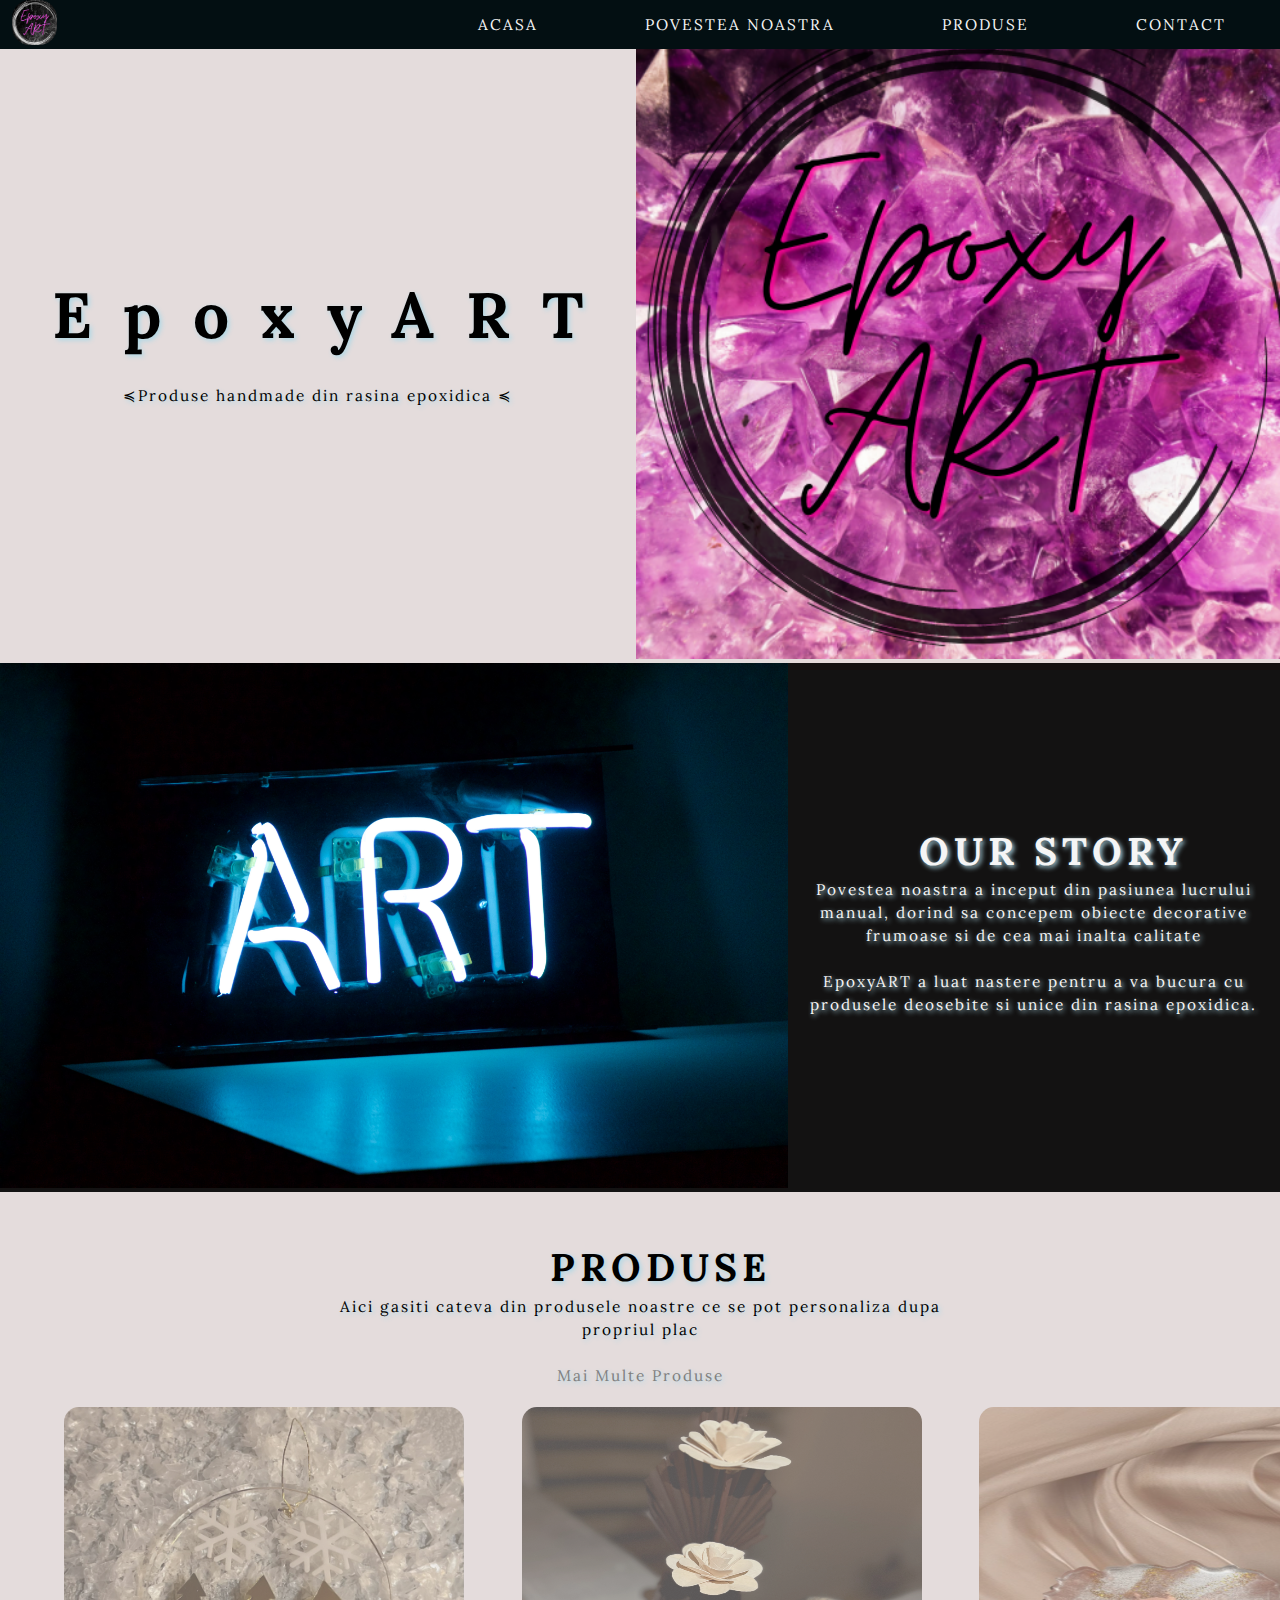
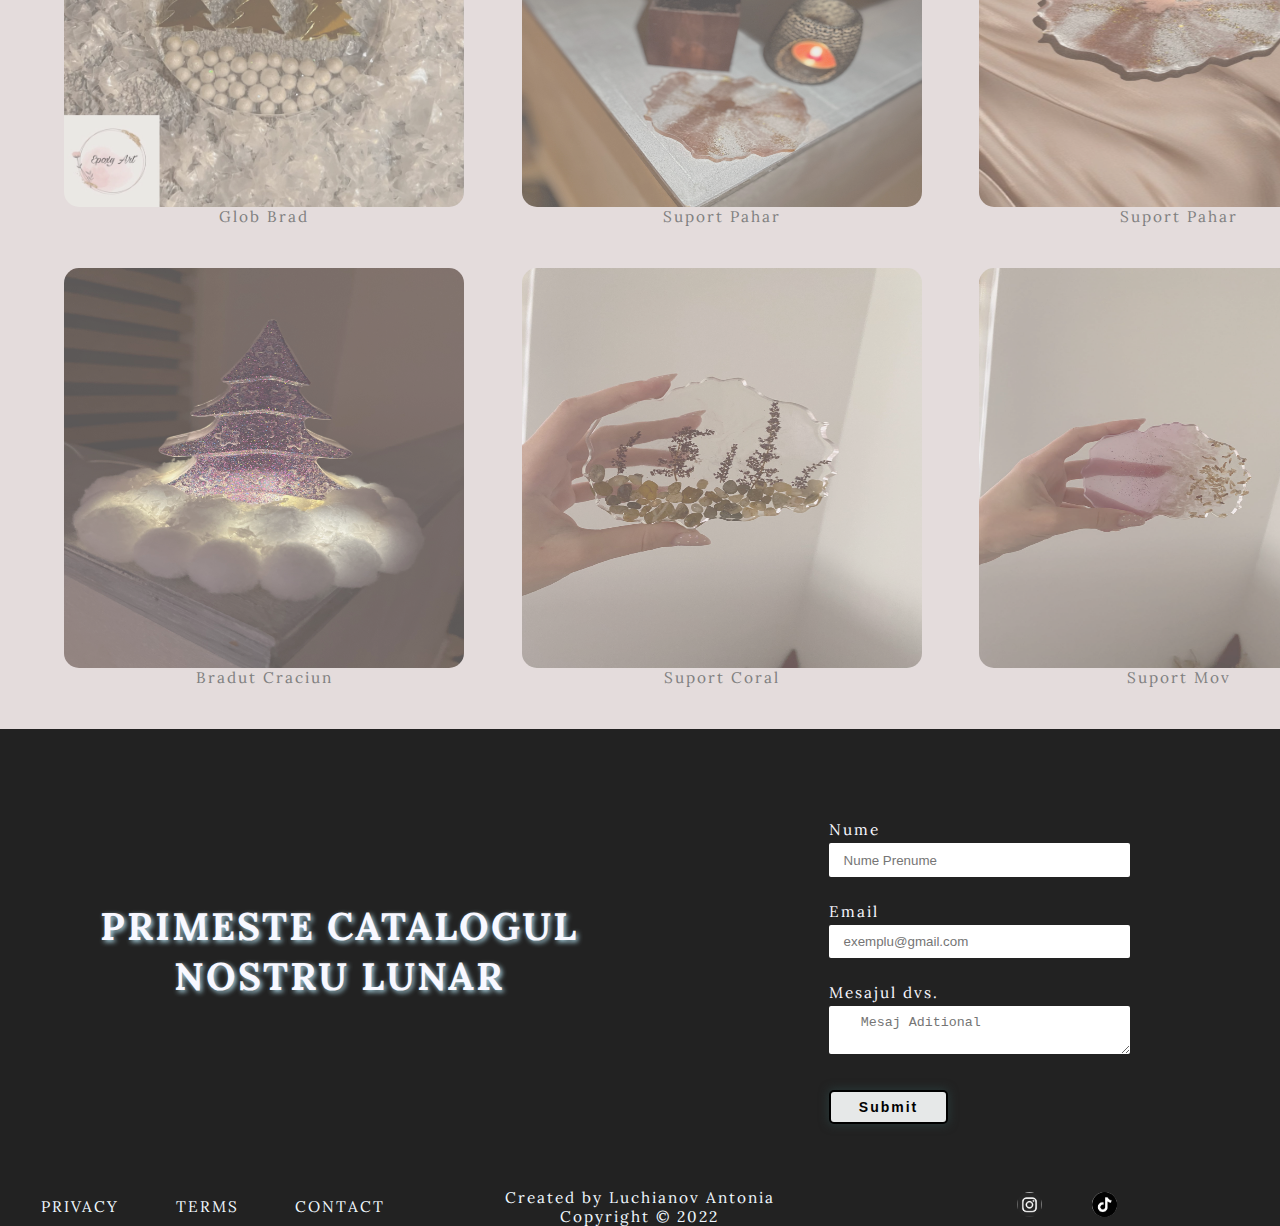
<file: index.html>
<!DOCTYPE html>
<html lang="en" dir="ltr">
  <head>
    <meta charset="utf-8">
    <meta name="viewport" content="width=device-width, initial-scale=1.0">
    <link rel="stylesheet" href="style.css">
    <title>EpoxyART</title>
  </head>
  <body>
    <header id="header">
      <div class="logosection">
        <a href="index.html"><img src="imagini/sigla.png" alt="logo"id="header-img"class="logo-sec"></a>
      </div>
        <nav id="nav-bar"class="navigatie">
          <ul style="list-style-type:none" class="navigation">
            <li><a href="#EpoxyART" class="nav-link">Acasa</a></li>
            <li><a href="#story" class="nav-link">Povestea noastra</a></li>
            <li><a href="#desings" class="nav-link">Produse</a></li>
            <li><a href="#contact" class="nav-link">Contact</a></li>
          </ul>
        </nav>
    </header>

    <main>
      <div class="container">

        <!-- main section -->

        <section id="EpoxyART"class="cover-section">
          <div class="title-text">
            <h1>EpoxyART</h1>
            <p>&prcue;Produse handmade din rasina epoxidica &prcue;</p>
          </div>
          <div class="box-feature">
            <img src="imagini/sigla2.png" alt="cover"class="cover-image">
          </div>
        </section>

        <!--story section-->
        <section id="story"class="story-section">
          <div class="section-text">
            <h2>Our Story</h2>
            <p class="story">Povestea noastra a inceput din pasiunea lucrului manual, dorind sa concepem obiecte decorative frumoase si de cea mai inalta calitate
            <br><br>EpoxyART a luat nastere pentru a va bucura cu produsele deosebite si unice din rasina epoxidica. </p>
          </div>
          <div class="box-feature">
            <img src="imagini/art.jpg" alt="art">
          </div>
        </section>

        <!--our work log section-->
        <section id="desings" class="samples">
          <div class="section-text">
            <h2>Produse</h2>
            <p>Aici gasiti cateva din produsele noastre ce se pot personaliza dupa propriul plac</p><br>
            <a href="produse.html" class="mmprod">Mai Multe Produse</a>
          </div>
          <div class="featured">
            <div class="work">
              <figure>
                <img src="imagini/glob1.jpeg" alt="glob"width="400px"height="400px" class="poza">
                <figcaption>
                    <a href="#">Glob Brad</a>
                </figcaption>
              </figure>
            </div>
            <div class="work">
              <figure>
                <img src="imagini/image2.jpeg" alt="glob"width="400px"height="400px" class="poza">
                <figcaption>
                    <a href="#">Suport Pahar</a>
                </figcaption>
              </figure>
            </div>
            <div class="work">
              <figure>
                <img src="imagini/suport3.jpeg" alt="glob"width="400px"height="400px" class="poza">
                <figcaption>
                    <a href="#">Suport Pahar</a>
                </figcaption>
              </figure>
            </div>
            <div class="work">
              <figure>
                <img src="imagini/brad.jpeg" alt="brad"width="400px"height="400px" class="poza">
                <figcaption>
                    <a href="#">Bradut Craciun</a>
                </figcaption>
              </figure>
            </div>
            <div class="work">
              <figure>
                <img src="imagini/suport1.jpeg" alt="glob"width="400px"height="400px" class="poza">
                <figcaption>
                    <a href="#">Suport Coral</a>
                </figcaption>
              </figure>
            </div>
            <div class="work">
              <figure>
                <img src="imagini/suport2.jpeg" alt="glob"width="400px"height="400px" class="poza">
                <figcaption>
                    <a href="#">Suport Mov</a>
                </figcaption>
              </figure>
            </div>
          </div>
        </section>
        <!--contact section-->
        <section id="contact" class="contact-section">
          <div class="section-text1">
            <h2 class="primestecatalog">Primeste catalogul nostru lunar</h2>
          </div>
          <div class="contact-info">
            <div class="form-box">
              <form action="https://formspree.io/f/mrgdozzo"
              method="POST"  id="form"class="contact-form"  target="_blank">
                <label for="Nume" class="form-entry">Nume<br>
                  <input name="name" id="name" type="text" class="txt-box"placeholder="&nbsp; &nbsp; Nume Prenume" required><br>
                </label>
                <label for="email" class="form-entry">Email<br>
                  <input name="email" id="email" type="email" class="txt-box"placeholder="&nbsp; &nbsp; exemplu@gmail.com" required><br>
                </label>
                <label for="message" class="form-entry">Mesajul dvs.<br>
                  <textarea type="textarea" id="message" name="mesaj" class="txt-box"placeholder="&nbsp; &nbsp; Mesaj Aditional" required></textarea><br>
                </label><br>
                <input type="Submit"value="Submit"id="submit"class="btn">
              </form>
            </div>
          </div>
        </section>
        </div>
    </main>
    <!--footer section-->


    <div class="footer1">
      <div class="elem">
        <div>PRIVACY</div>
        <div>TERMS</div>
        <div>CONTACT</div>
      </div>
      <div class="elem elem1">
        <div>Created by Luchianov Antonia</div>
        <div>Copyright &copy; 2022</div>
      </div>
      <div class="elem">
        <div style="width:150px; display: flex">
        <div><a href="https://www.instagram.com/epoxy_art_a.l/"><img src="imagini/instalogo.jpg" alt="instalogo"width="25px"height="25px" class="itc"></a></div>
        <div><a href="https://www.tiktok.com/@epoxy_art_a.l?_t=8WrVRNY0g7h&_r=1"><img src="imagini/tiktok1.jpg"width="25px"height="25px" class="itc"></a></div>
        </div>
      </div>
    </div>





  </body>
</html>
</file>
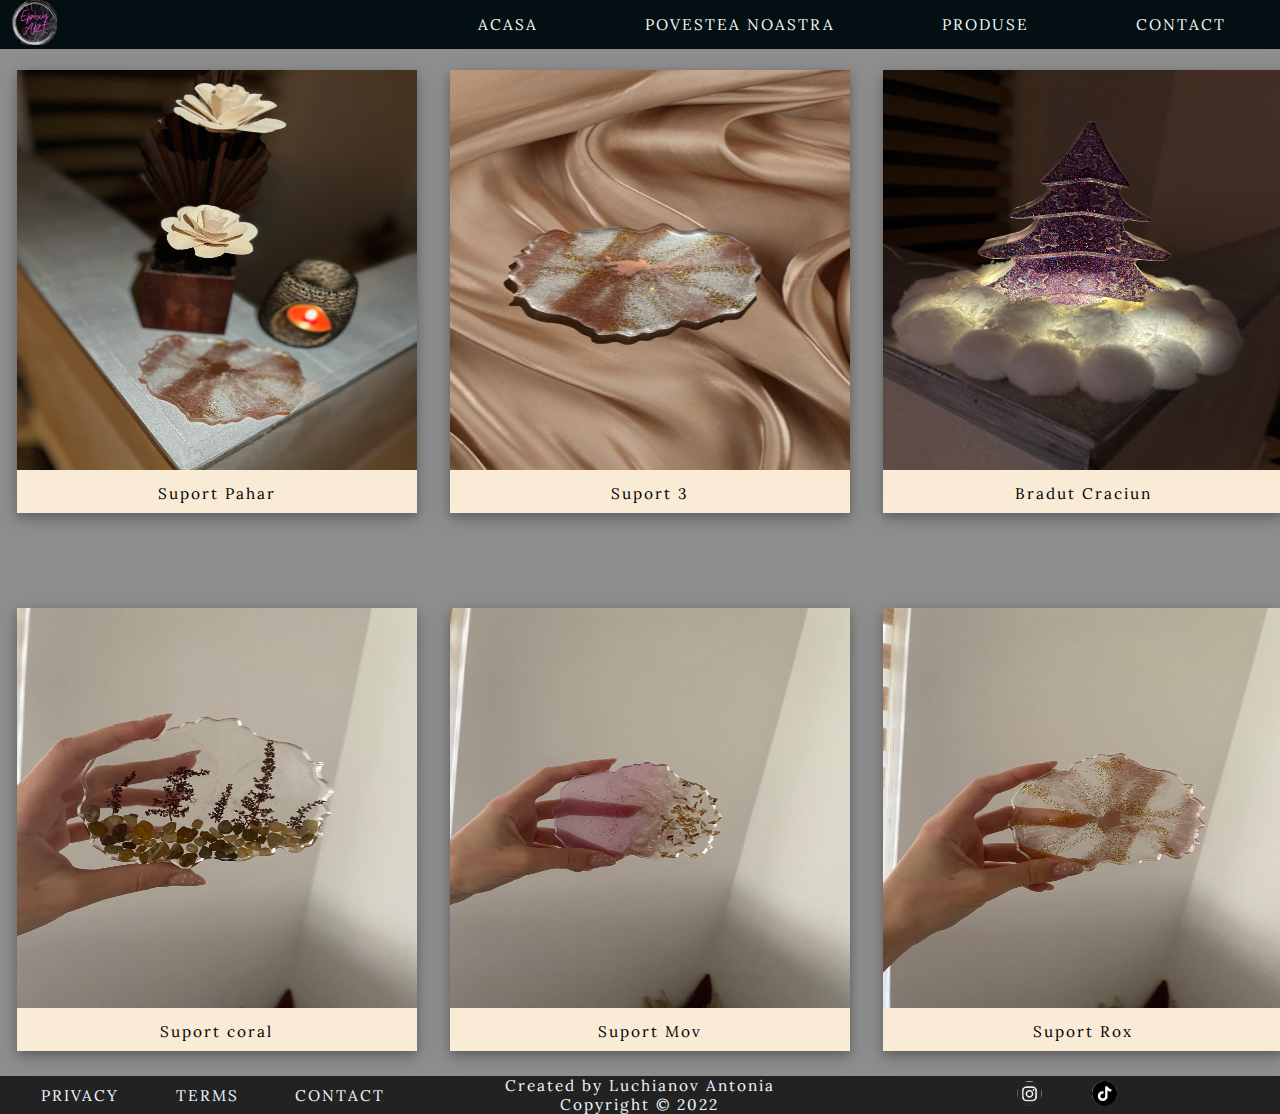
<file: produse.html>
<!DOCTYPE html>
<html lang="en" dir="ltr">
  <head>
    <meta charset="utf-8">
    <meta name="viewport" content="width=device-width, initial-scale=1.0">
    <link rel="stylesheet" href="style.css">
    <title>EpoxyART</title>
  </head>
  <body style="background-color:rgb(143, 142, 142)">
    <header id="header">
      <div class="logosection">
        <a href="index.html"><img src="imagini/sigla.png" alt="logo"id="header-img"class="logo-sec"></a>
      </div>
        <nav id="nav-bar"class="navigatie">
          <ul style="list-style-type:none" class="navigation">
            <li><a href="index.html" class="nav-link">Acasa</a></li>
            <li><a href="index.html" class="nav-link">Povestea noastra</a></li>
            <li><a href="#desings" class="nav-link">Produse</a></li>
            <li><a href="#contact" class="nav-link">Contact</a></li>
          </ul>
        </nav>
    </header>
    <div class="maimulteprod">
      <div class="flexflex">
        <div class="glob">
          <img src="imagini/image2.jpeg" alt="glob" width="400px"height="400px" >
            <div class="overlay">
               <p>Suport Pahar</p>
            </div>
        </div>
          <div class="glob">
          <img src="imagini/suport3.jpeg" alt="glob" width="400px"height="400px" >
            <div class="overlay">
               <p>Suport 3</p>
            </div>
        </div>
        <div class="glob">
          <img src="imagini/brad.jpeg" alt="glob" width="400px"height="400px" >
            <div class="overlay">
               <p>Bradut Craciun</p>
            </div>
        </div>
        </div>
        <div class="flexflex">
        <div class="glob">
          <img src="imagini/suport1.jpeg" alt="glob" width="400px"height="400px" >
            <div class="overlay">
               <p>Suport coral</p>
            </div>
        </div>
        <div class="glob">
          <img src="imagini/suport2.jpeg" alt="glob" width="400px"height="400px" >
            <div class="overlay">
               <p>Suport Mov</p>
            </div>
        </div>
        <div class="glob">
          <img src="imagini/image8.jpeg" alt="glob" width="400px"height="400px" >
            <div class="overlay">
               <p>Suport Rox</p>
            </div>
        </div>
        </div>
      </div>
    </section>

























    
    <!--footer section-->
    <div class="footer1">
      <div class="elem">
        <div>PRIVACY</div>
        <div>TERMS</div>
        <div>CONTACT</div>
      </div>
      <div class="elem elem1">
        <div>Created by Luchianov Antonia</div>
        <div>Copyright &copy; 2022</div>
      </div>
      <div class="elem">
        <div style="width:150px; display: flex">
        <div><a href="https://www.instagram.com/epoxy_art_a.l/"><img src="imagini/instalogo.jpg" alt="instalogo"width="25px"height="25px" class="itc"></a></div>
        <div><a href="https://www.tiktok.com/@epoxy_art_a.l?_t=8WrVRNY0g7h&_r=1"><img src="imagini/tiktok1.jpg"width="25px"height="25px" class="itc"></a></div>
        </div>
      </div>
    </div>






























































    </body>
    </html>
</file>
<file: style.css>
@import url('https://fonts.googleapis.com/css2?family=Lora:wght@400;500;600;700&display=swap');
*{
  margin: auto;
}

body{
    display: flex;
    flex-direction: column;
    font-family: 'Lora', serif;
    font-weight: 400;
    font-size: 1.2vw;
    letter-spacing: 2px;
}
html{
  scroll-behavior: smooth;
}
header{
  position: fixed;
  display: flex;
  flex-direction: row;
  background: #030f12;
  color: whitesmoke;
  width: 100%;
  max-height: max-content;
  min-height: 1em;
  text-transform: uppercase;
  z-index: 1;
}
.logosection{
  width: 10%;
  margin-left: initial;
}
.logo-sec{
  margin-left: 0.8em;
  max-width: 35%;
  min-height: 100%;
  border-radius: 40%;
}
.navigatie{
  width: 70%;
  flex-grow: 2%;
  margin-inline-end:initial;
}
a{
  color: grey;
  text-decoration: none;
}
header a,
footer a{
  color: whitesmoke;
  text-decoration: none;
}
ul{
  display: flex;
  flex-direction: row;
}
.nav-link:hover{
  color: lightpink;
  font-size: 24px;
}
.mmprod:hover{
  color: blueviolet;
  font-size: 24px;
}
.container{
display: grid;
grid-template-columns: 100%;
padding: 0px;
padding-top: 1em;
  width: 100%;
}
section{
  display: flex;
  flex-direction: row;
  width: 100%;
  padding: 5% 0;
}
section div{
  width: 50%;
  margin: 0 auto;
}
section h2{
  text-align: center;
}
.cover-section{
  margin-top: 0%;
  padding: 0% 0% 0% 0%;
  background-color: #e4dcdc;
  text-shadow: 2px 2px 5px lightblue;
}
h1{
  padding-bottom: 30px;
  padding-left: 0.5em;
  text-align: center;
  font-size: 5vw;
  letter-spacing: 0.5em;
}
.title-text{
  width: 60%;
  text-align: center;
  color: black;
  margin: auto;
  padding: 0 20px;
  animation: fade-in 1s;
  text-shadow: 2px 2px 5px lightblue;
}
@keyframes fade-in {
  0%{
    opacity:0;
  }
  100%{
    opacity: 1
  }
}
.box-feature{
  width: 80%;
  max-height: auto;
}
.box-feature img{
  width: 100%;
}
.box-feature .cover-image{
  animation: fade-in 5s;
}
.story-section{
  display: flex;
  flex-direction: row-reverse;
  background-color: rgb(19,18,18);
  color: whitesmoke;
  align-items: center;
  padding:0;
}
.section-text{
  text-align: center;
  line-height: 1.5em;
  text-shadow: 2px 2px 5px lightblue;
}
.section-text1{
  margin: auto 2.5em;
  text-align: center;
  line-height: 1.5em;
}
.samples{
  flex-direction: column;
  text-align: center;
  background-color: #e4dcdc;
}
.featured{
  width: 90%;
  display: grid;
  grid-template-columns: 2fr 2fr 2fr;
  grid-gap: 5%;
  margin: 20px auto;
}
.work{
  width: 100%;
  color: black;
}
.work img{
  width: 400px;
  height: 400px;
  cursor: pointer;
  max-height: auto;
  border-radius: 15px;
  opacity: 0.6;
}
.work img:hover{
  cursor: pointer;
  transform: translateY(-15px);
  transition: all ease 0.5s;
  opacity: 1;
}
.fisierproduse{
  width: 80%;
  position: relative;
}
.poza{
  display: block;
  width: 100%;
  height: auto;
}
.overlay{
text-align: center;
padding: 10px 20px;
}
.glob{
  width: 400px;
  background-color: antiquewhite;
  box-shadow: 0 4px 8px 0 rgba(0, 0, 0, 0.2), 0 6px 20px 0 rgba(0, 0, 0, 0.19);
  margin-bottom: 25px;
}
.maimulteprod{
  display: flex;
  flex-direction: column;
  align-items: center;
  width: auto;

}
.flexflex{
display: flex;
padding-top:70px;
justify-content: space-between;
width: 1300px;
}
.fisierproduse:hover .overlay{
  height: 100%;
}
.text{
  white-space: nowrap; 
  color: white;
  font-size: 20px;
  position: absolute;
  overflow: hidden;
  top: 50%;
  left: 50%;
  transform: translate(-50%, -50%);
  -ms-transform: translate(-50%, -50%);
}
h2{
  font-size: 3.0vw;
  padding-bottom: 15px;
  text-transform: uppercase;
}
.contact-section{
  background-color: #222222;
  color: ghostwhite;
}
.form-box{
  padding-top: 1em;
}
form .form-entry{
  display: block;
  padding: 0.8em 0;
}
.section-text h2{
  letter-spacing: 5px;
  padding-left:40px;
}
.primestecatalog{
  line-height: 50px;
  text-shadow: 2px 2px 5px lightblue;
}
form .txt-box{
  margin-top: 0.3em;
  width: 100%;
  padding: 0.7em 0;
  border-radius: 2px;
  border: 2px transparent;
}
form .btn{
  text-align: center;
  background-color: #e6e8e8;
  color: black;
  font-weight: 700;
  letter-spacing: inherit;
  border: 2px solid;
  box-shadow: 0px 0px 10px 1px #293939;
  border-radius: 5px;
  padding: 0.5em 2em;
  font-size: 14px;
}
.btn:hover{
  cursor: pointer;
  background: rgb(32,32,32);
  color: aliceblue;
}
.footer-section{
  display: flex;
  flex-direction: row-reverse;
  height: 3em;
  width:100%;
  color: aliceblue;
  background-color: #222222;
  text-transform: uppercase;
  font-size: 14px;
}
.footer-section div{
  margin-right: 2em;
}
.footer-section span{
  text-align: center;
  margin-left: 2em;
  cursor: pointer;
}
.footer-section span.p-info{
  text-align: center;
  margin-right: -35px;
}
.footer1{
display: flex;
background-color: #222222;
color: aliceblue;
width: 100%;
height: auto;
}
.elem{
  display: flex;
  justify-content: space-between;
  width: 400px;
}
.elem1{
  flex-direction: column;
}
.itc{
  border-radius: 55%;
}

@media all and (max-width:550px){
  section div{
    width: 80%;
    padding-top: 2em;
    padding-bottom: 2em;
  }
  .story-section, .samples, .contact-section, .featured, .maimulteprod,.flexflex{
    display: flex;
    flex-direction: column;
    grid-template-columns: repeat(autp-fit, minmax(200px, auto));
  }
  .featured{
    width: 80%;
    margin: 0 auto;
  }
  .section-text h2{
    text-align: center;
    display: flex;
  }
  .setion-text p{
    text-align: justify;
    margin-right: 10%;
    margin-left: 10%;
    font-size: 2vw;
  }
  .work a{
    font-size: 10px;
  }
.poza{
  max-width: 250px;
  max-height: 250px;
}
.footer1{
  flex-direction: column;
}
.elem{
  margin: 20px;
}
}
</file>
